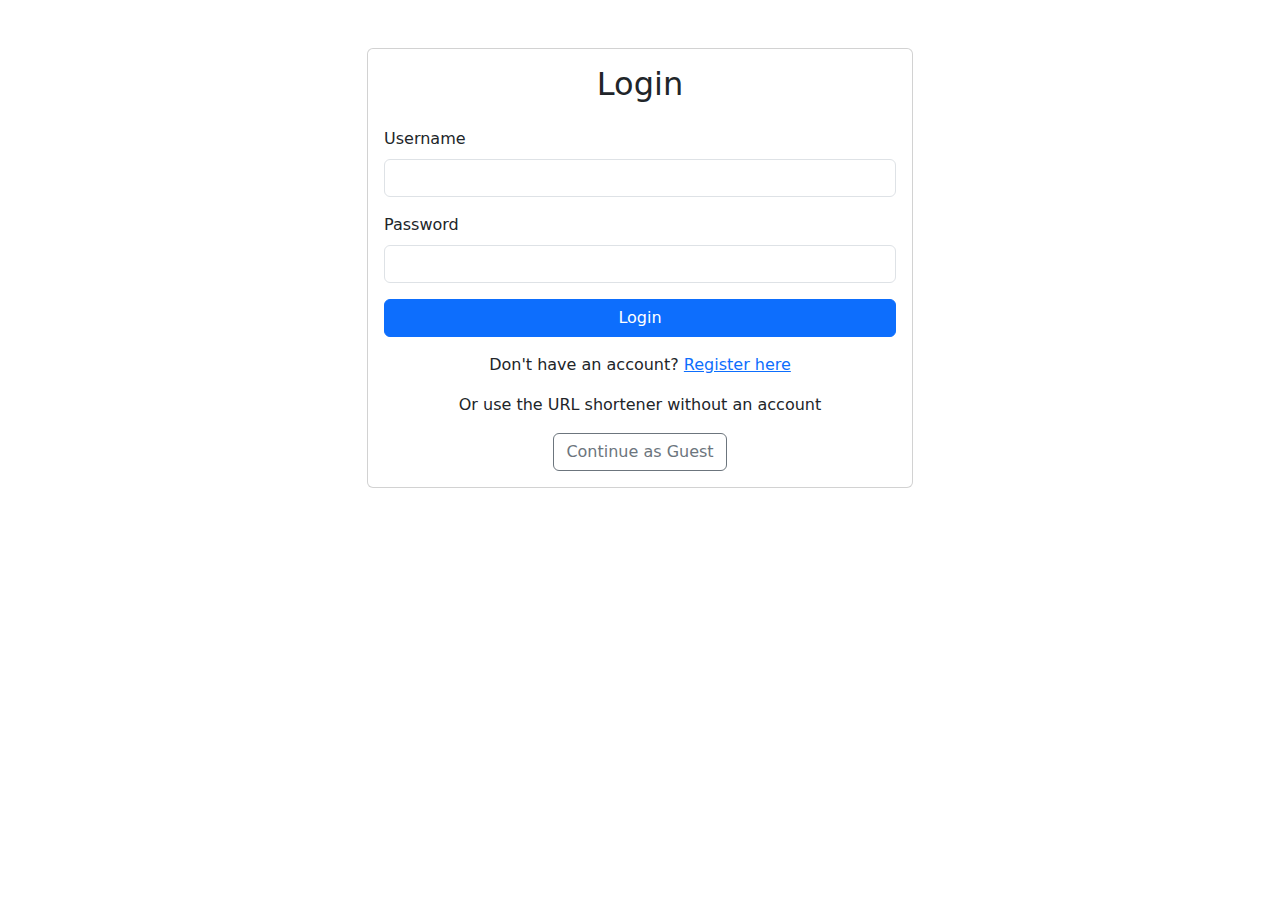
<file: app/bin/main/public/login.html>
<!DOCTYPE html>
<html lang="en">
<head>
    <meta charset="UTF-8">
    <meta name="viewport" content="width=device-width, initial-scale=1.0">
    <title>Login - URL Cortador</title>
    <link href="https://cdn.jsdelivr.net/npm/bootstrap@5.3.2/dist/css/bootstrap.min.css" rel="stylesheet">
</head>
<body>
    <div class="container mt-5">
        <div class="row justify-content-center">
            <div class="col-md-6">
                <div class="card">
                    <div class="card-body">
                        <h2 class="text-center mb-4">Login</h2>
                        <form id="loginForm">
                            <div class="mb-3">
                                <label for="username" class="form-label">Username</label>
                                <input type="text" class="form-control" id="username" required>
                            </div>
                            <div class="mb-3">
                                <label for="password" class="form-label">Password</label>
                                <input type="password" class="form-control" id="password" required>
                            </div>
                            <button type="submit" class="btn btn-primary w-100">Login</button>
                        </form>
                        <div class="mt-3 text-center">
                            Don't have an account? <a href="/register.html">Register here</a>
                        </div>
                        <div class="text-center mt-3">
                            <p>Or use the URL shortener without an account</p>
                            <button id="guestBtn" class="btn btn-outline-secondary">Continue as Guest</button>
                        </div>
                    </div>
                </div>
            </div>
        </div>
    </div>

    <script>
        document.getElementById('loginForm').addEventListener('submit', async (e) => {
            e.preventDefault();
            const username = document.getElementById('username').value;
            const password = document.getElementById('password').value;

            try {
                const response = await fetch('/api/auth/login', {
                    method: 'POST',
                    headers: { 'Content-Type': 'application/json' },
                    body: JSON.stringify({ username, password })
                });

                if (response.ok) {
                    const data = await response.json();
                    localStorage.setItem('token', data.token);
                    localStorage.setItem('username', data.username);
                    localStorage.setItem('isAdmin', data.isAdmin.toString());
                    window.location.href = '/url_home.html';
                } else {
                    alert('Invalid credentials, please try again.');
                }
            } catch (error) {
                console.error('Login error:', error);
                alert('Login failed');
            }
        });

        // Check if already logged in (token exists)
        if (localStorage.getItem('token')) {
            // Optional: Add a check here to see if the token is expired before redirecting
            // For simplicity, we redirect if any token exists.
            // A better approach might involve a quick API call to verify the token.
            const isAdmin = localStorage.getItem('isAdmin') === 'true'; // Check stored admin status
             if (isAdmin) {
                 window.location.href = '/admin.html';
             } else {
                 window.location.href = '/url_home.html';
             }
        }

        document.getElementById('guestBtn').addEventListener('click', function() {
            window.location.href = '/anonymous_shortener.html';
        });
    </script>
</body>
</html>
</file>
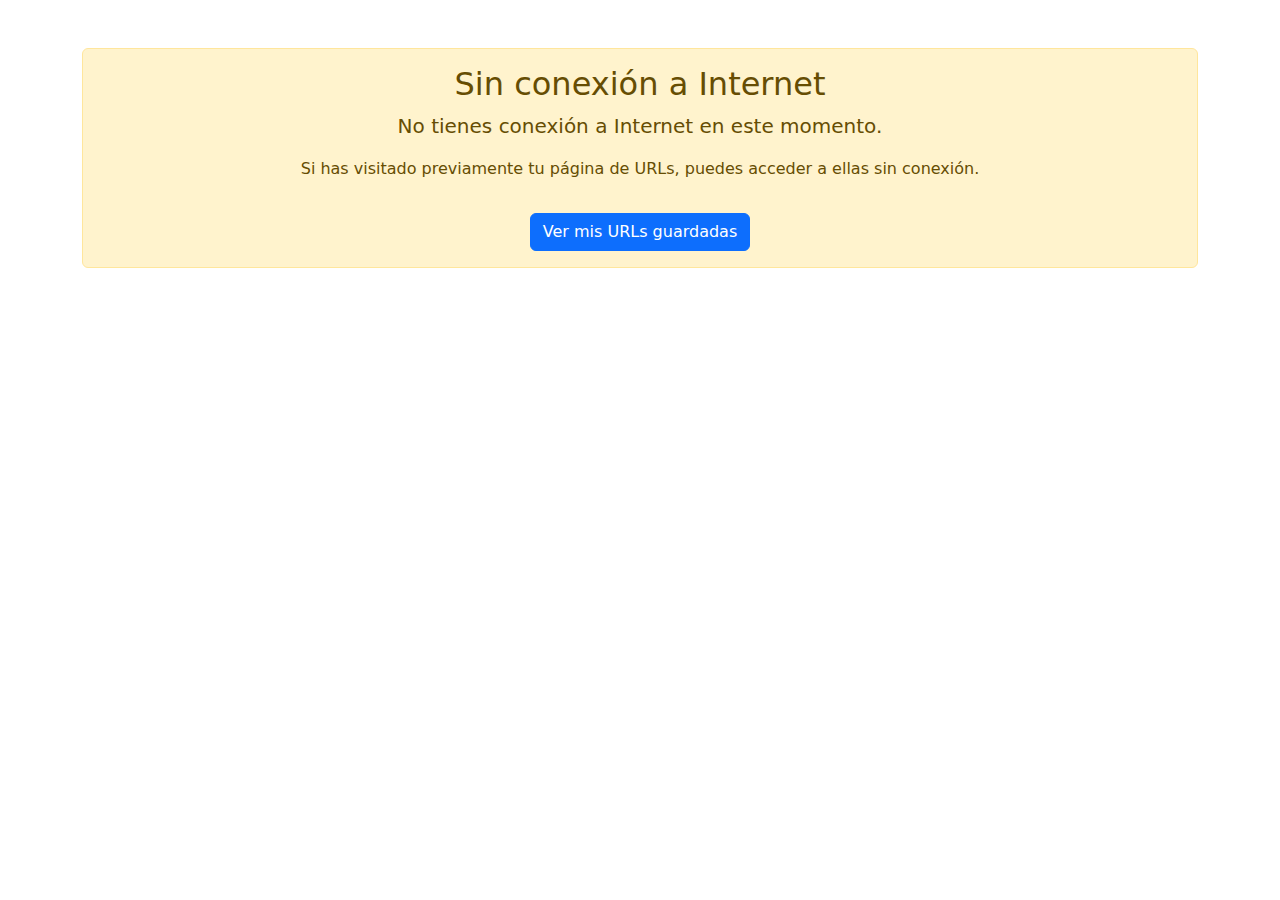
<file: app/bin/main/public/offline.html>
<!DOCTYPE html>
<html lang="es">
<head>
    <meta charset="UTF-8">
    <meta name="viewport" content="width=device-width, initial-scale=1.0">
    <title>Sin conexión - URL Cortador</title>
    <link href="https://cdn.jsdelivr.net/npm/bootstrap@5.3.2/dist/css/bootstrap.min.css" rel="stylesheet">
</head>
<body>
    <div class="container mt-5 text-center">
        <div class="alert alert-warning">
            <h2>Sin conexión a Internet</h2>
            <p class="lead">No tienes conexión a Internet en este momento.</p>
            <p>Si has visitado previamente tu página de URLs, puedes acceder a ellas sin conexión.</p>
            <a href="/url_home.html" class="btn btn-primary mt-3">Ver mis URLs guardadas</a>
        </div>
    </div>
</body>
</html>
</file>
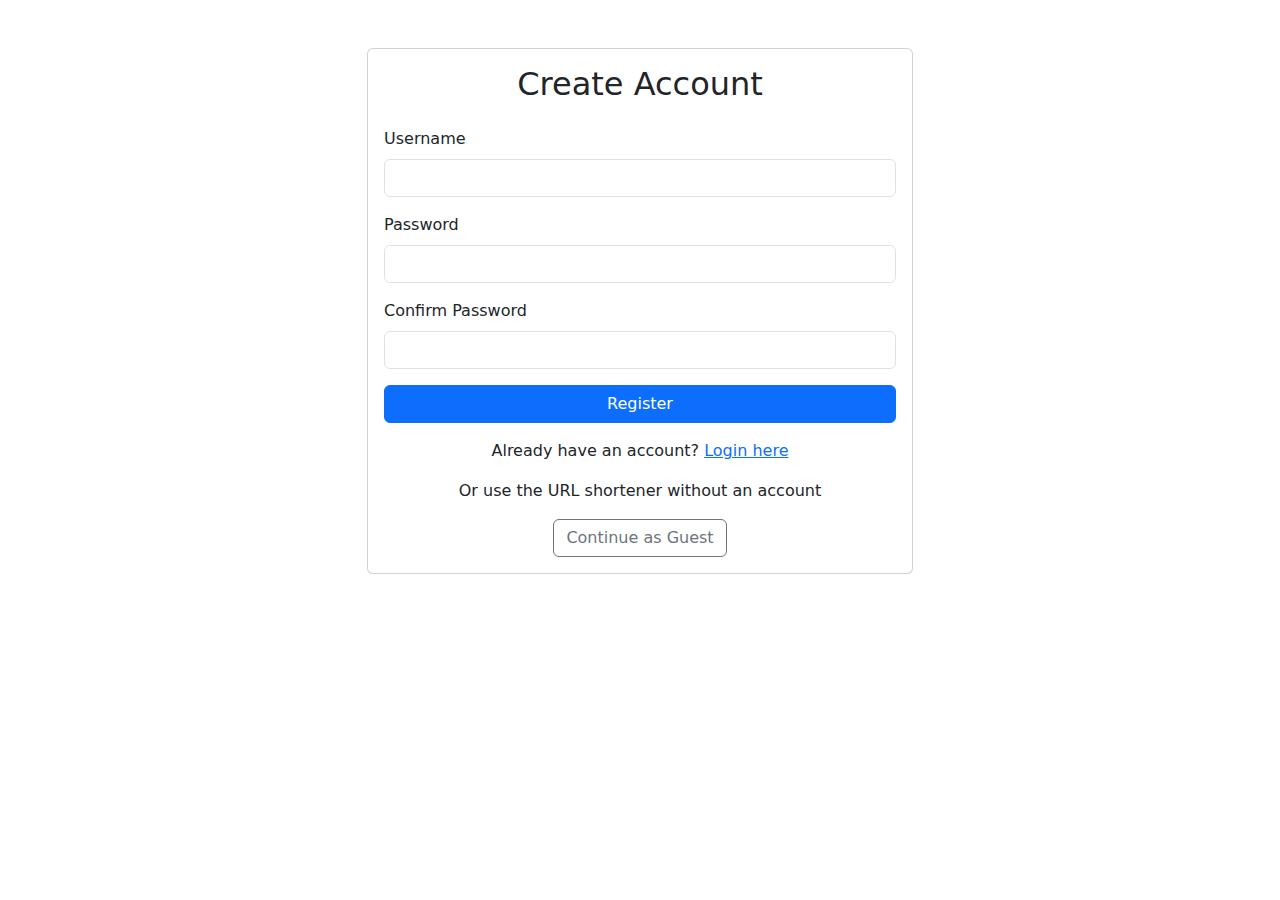
<file: app/bin/main/public/register.html>
<!DOCTYPE html>
<html lang="en">
<head>
    <meta charset="UTF-8">
    <meta name="viewport" content="width=device-width, initial-scale=1.0">
    <title>Register - URL Cortador</title>
    <link href="https://cdn.jsdelivr.net/npm/bootstrap@5.3.2/dist/css/bootstrap.min.css" rel="stylesheet">
</head>
<body>
    <div class="container mt-5">
        <div class="row justify-content-center">
            <div class="col-md-6">
                <div class="card">
                    <div class="card-body">
                        <h2 class="text-center mb-4">Create Account</h2>
                        <form id="registerForm">
                            <div class="mb-3">
                                <label for="username" class="form-label">Username</label>
                                <input type="text" class="form-control" id="username" required>
                            </div>
                            <div class="mb-3">
                                <label for="password" class="form-label">Password</label>
                                <input type="password" class="form-control" id="password" required>
                            </div>
                            <div class="mb-3">
                                <label for="confirmPassword" class="form-label">Confirm Password</label>
                                <input type="password" class="form-control" id="confirmPassword" required>
                            </div>
                            <button type="submit" class="btn btn-primary w-100">Register</button>
                        </form>
                        <div class="mt-3 text-center">
                            Already have an account? <a href="/login.html">Login here</a>
                        </div>
                        <div class="text-center mt-3">
                            <p>Or use the URL shortener without an account</p>
                            <button id="guestBtn" class="btn btn-outline-secondary">Continue as Guest</button>
                        </div>
                    </div>
                </div>
            </div>
        </div>
    </div>

    <script>
        document.getElementById('registerForm').addEventListener('submit', async (e) => {
            e.preventDefault();
            const username = document.getElementById('username').value;
            const password = document.getElementById('password').value;
            const confirmPassword = document.getElementById('confirmPassword').value;

            if (password !== confirmPassword) {
                alert('Passwords do not match');
                return;
            }

            try {
                const response = await fetch('/api/auth/register', {
                    method: 'POST',
                    headers: {
                        'Content-Type': 'application/json'
                    },
                    body: JSON.stringify({ username, password })
                });

                if (response.ok) {
                    alert('Registration successful! Please login.');
                    window.location.href = '/login.html';
                } else {
                    const data = await response.json();
                    alert(data.error || 'Registration failed');
                }
            } catch (error) {
                console.error('Register error:', error);
                alert('Registration failed');
            }
        });

        document.getElementById('guestBtn').addEventListener('click', function() {
            window.location.href = '/anonymous_shortener.html';
        });
    </script>
</body>
</html>
</file>
